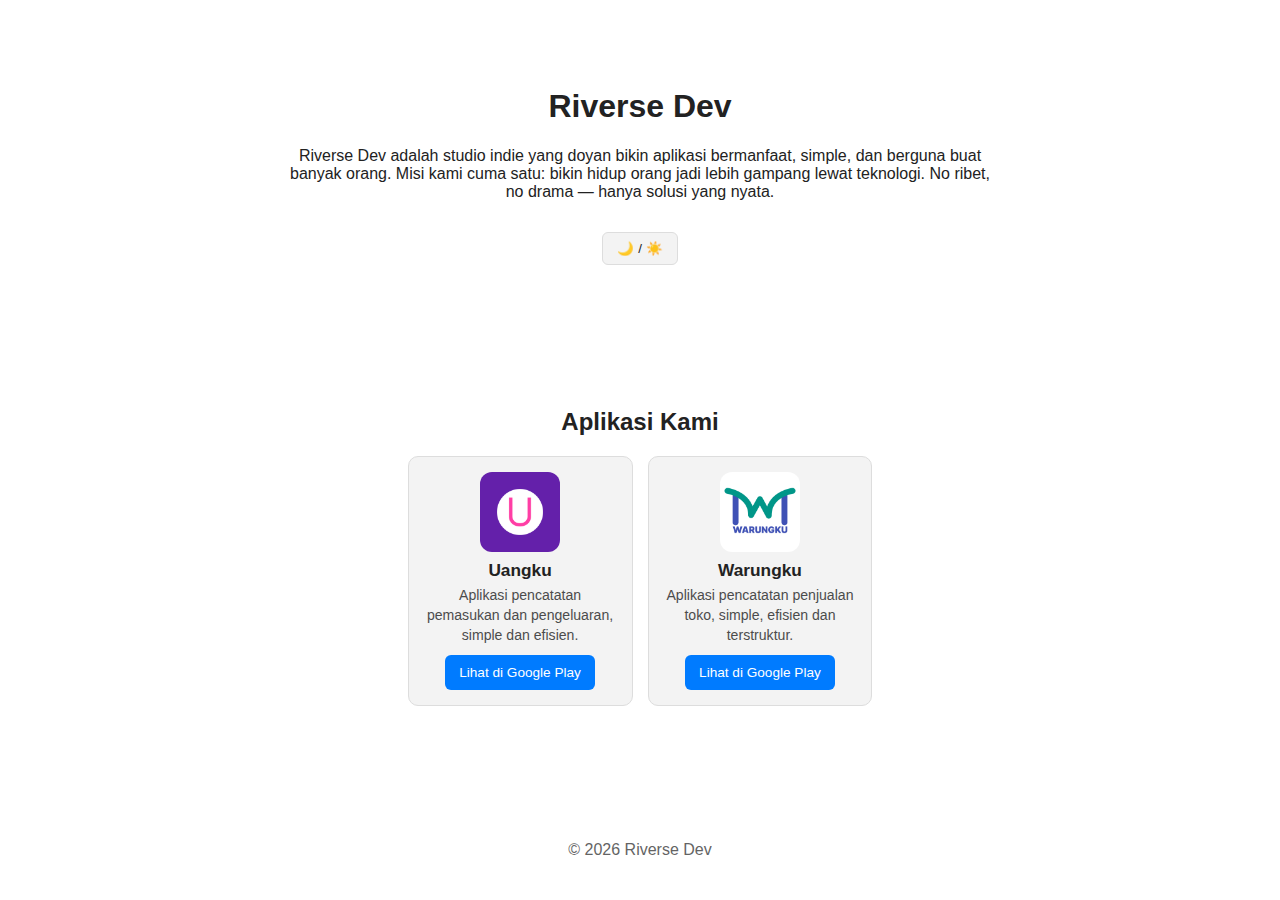
<file: index.html>
<!DOCTYPE html>
<html lang="id">

<head>
    <meta charset="UTF-8">
    <meta name="viewport" content="width=device-width, initial-scale=1.0">
    <meta name="google-site-verification" content="GY53mByX3rAt2ZAqssuY_vvi0Dmxs2g4yxYzfshnnMU" />
    <title>Riverse Dev</title>
    <link rel="stylesheet" href="style.css">
</head>

<body>
    <header>
        <h1>Riverse Dev</h1>
        <p>
            Riverse Dev adalah studio indie yang doyan bikin aplikasi bermanfaat, simple,
            dan berguna buat banyak orang. Misi kami cuma satu: bikin hidup orang jadi
            lebih gampang lewat teknologi. No ribet, no drama — hanya solusi yang nyata.
        </p>

        <button id="themeToggle" class="toggle-btn">🌙 / ☀️</button>
    </header>

    <section class="apps">
        <h2>Aplikasi Kami</h2>
        <div id="appGrid" class="grid"></div>
    </section>

    <footer>
        <p>© <span id="year"></span> Riverse Dev</p>
    </footer>

    <script src="script.js"></script>
</body>


</html>
</file>
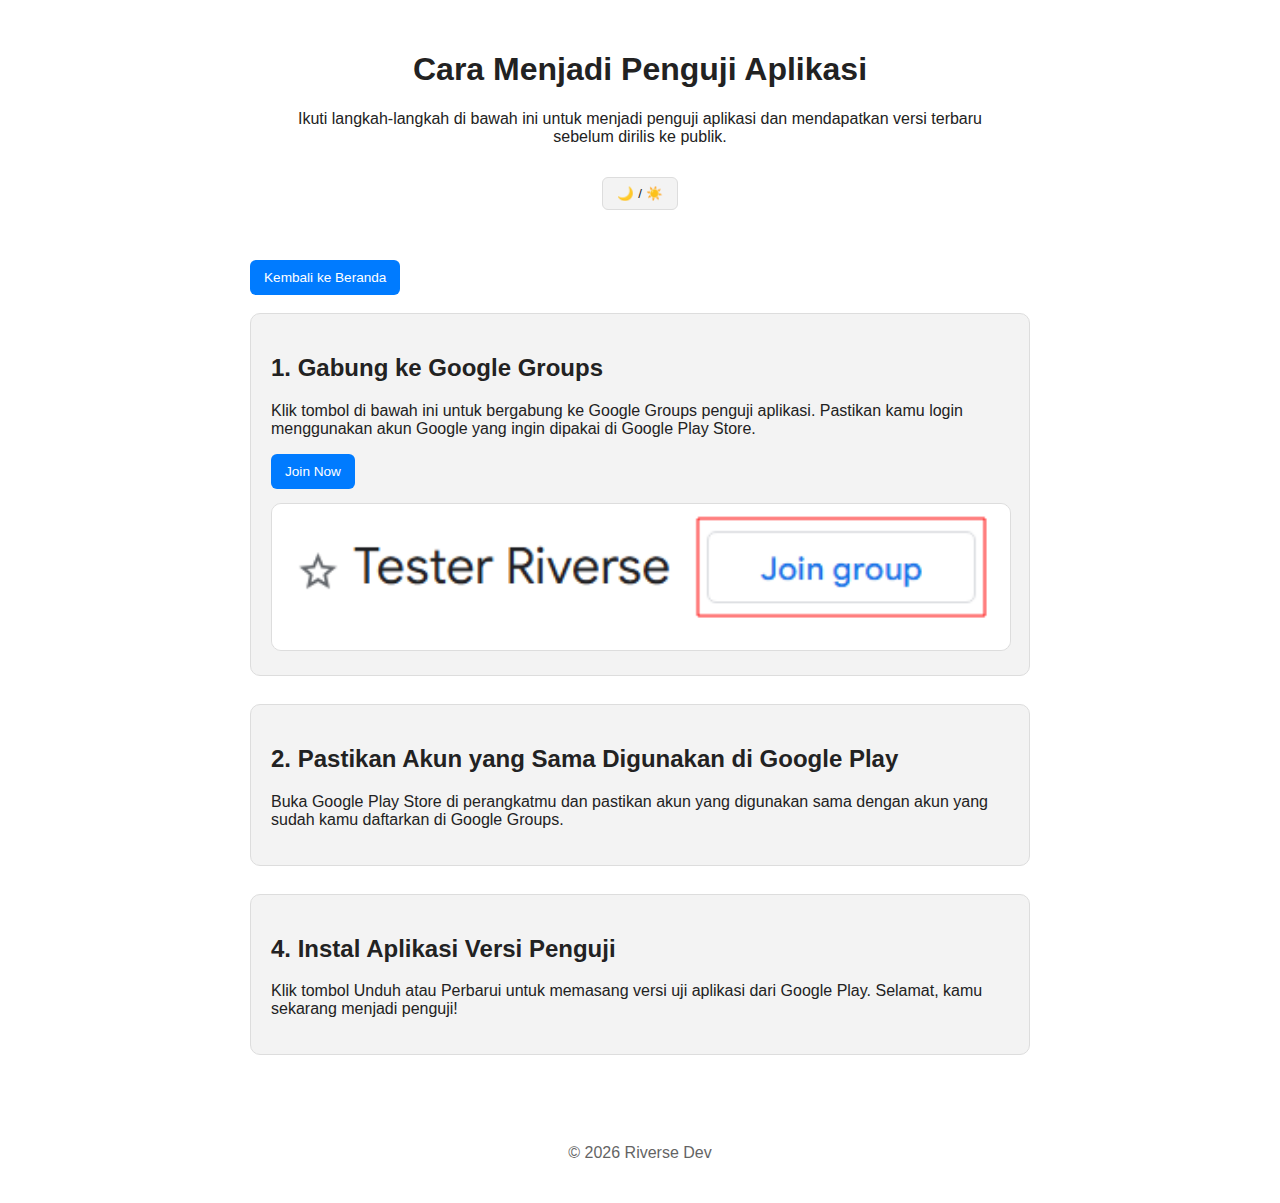
<file: how_to_join.html>
<!DOCTYPE html>
<html lang="id">

<head>
    <meta charset="UTF-8" />
    <meta name="viewport" content="width=device-width, initial-scale=1.0" />
    <title>Cara Menjadi Penguji Aplikasi</title>
    <link rel="stylesheet" href="style.css" />
</head>

<body>
    <header>
        <h1>Cara Menjadi Penguji Aplikasi</h1>
        <p>
            Ikuti langkah-langkah di bawah ini untuk menjadi penguji aplikasi dan
            mendapatkan versi terbaru sebelum dirilis ke publik.
        </p>
        <button id="themeToggle" class="toggle-btn">🌙 / ☀️</button>
    </header>

    <section class="apps" style="max-width: 780px; margin: auto; text-align:left;">

        <a class="back-btn" href="index.html" style="margin-bottom:18px; display:inline-block;">
            Kembali ke Beranda
        </a>

        <div class="step-card">
            <h2>1. Gabung ke Google Groups</h2>
            <p>
                Klik tombol di bawah ini untuk bergabung ke Google Groups penguji aplikasi.
                Pastikan kamu login menggunakan akun Google yang ingin dipakai di Google Play Store.
            </p>
            <a class="play-btn" href="https://groups.google.com/g/tester-riverse" target="_blank">Join Now</a>
            <img src="assets/images/tutor-1.png" alt="Step 1" class="step-img" />
        </div>

        <div class="step-card">
            <h2>2. Pastikan Akun yang Sama Digunakan di Google Play</h2>
            <p>
                Buka Google Play Store di perangkatmu dan pastikan akun yang digunakan
                sama dengan akun yang sudah kamu daftarkan di Google Groups.
            </p>
        </div>

        <div id="dynamicStep"></div>

        <div class="step-card">
            <h2>4. Instal Aplikasi Versi Penguji</h2>
            <p>
                Klik tombol Unduh atau Perbarui untuk memasang versi uji aplikasi dari Google Play.
                Selamat, kamu sekarang menjadi penguji!
            </p>
        </div>

    </section>

    <footer>
        <p>© <span id="year"></span> Riverse Dev</p>
    </footer>

    <script src="script.js"></script>

    <script>
        const params = new URLSearchParams(window.location.search);
        const appId = params.get("app");

        fetch("apps.json")
            .then(res => res.json())
            .then(data => {
                const app = data.find(a => a.app_id === appId);
                if (!app) return;

                const step3 = document.getElementById("dynamicStep");
                step3.innerHTML = `
                    <div class="step-card">
                        <h2>3. Unduh/Perbarui Aplikasi ${app.name}</h2>
                        <p>
                            Klik tombol di bawah untuk menuju halaman aplikasi di Google Play,
                            lalu lanjutkan proses untuk menginstal versi penguji.
                        </p>
                        <a class="play-btn" href="${app.link}" target="_blank">
                            Buka Halaman ${app.name} di Google Play
                        </a>
                    </div>
                `;
            });
    </script>

</body>

</html>
</file>
<file: style.css>
:root {
    --bg: #ffffff;
    --text: #222;
    --card: #f3f3f3;
    --border: #ddd;
    --accent: #007bff;
}

:root.dark {
    --bg: #121212;
    --text: #eaeaea;
    --card: #1e1e1e;
    --border: #333;
    --accent: #4dabf7;
}

html {
    scroll-behavior: smooth;
}

html,
body {
    height: 100%;
    margin: 0;
}

body {
    display: flex;
    flex-direction: column;
    font-family: Arial, sans-serif;
    background: var(--bg);
    color: var(--text);
    transition: background 0.25s, color 0.25s;
}

header {
    padding: 30px;
    text-align: center;
    max-width: 700px;
    margin: auto;
}

.toggle-btn {
    margin-top: 15px;
    padding: 8px 14px;
    border: none;
    cursor: pointer;
    background: var(--card);
    border: 1px solid var(--border);
    border-radius: 6px;
    color: var(--text);
    transition: background 0.25s, color 0.25s, border-color 0.25s;
}

.apps {
    padding: 20px;
    max-width: 900px;
    margin: auto;
    text-align: center;
}

.grid {
    display: grid;
    gap: 15px;
    justify-content: center;
    grid-template-columns: repeat(auto-fit, minmax(160px, 1fr));
}

.app-card,
.step-card {
    background: var(--card);
    border: 1px solid var(--border);
    border-radius: 10px;
    transition: background 0.25s, color 0.25s, border-color 0.25s, transform 0.2s;
}

.app-card {
    aspect-ratio: 1 / 1;
    padding: 15px;
    text-align: center;
    display: flex;
    flex-direction: column;
    align-items: center;
    justify-content: space-between;
}

.app-card:hover {
    transform: translateY(-4px);
}

.app-card img {
    width: 80px;
    height: 80px;
    border-radius: 12px;
    object-fit: cover;
}

.app-card h3 {
    margin: 8px 0 4px;
    font-size: 1.08rem;
}

.app-card p {
    font-size: 0.88rem;
    opacity: 0.8;
    margin: 0 0 10px;
    line-height: 1.25rem;
}

.play-btn,
.back-btn {
    background: var(--accent);
    color: #fff;
    padding: 10px 14px;
    border-radius: 6px;
    text-decoration: none;
    font-size: 0.85rem;
    display: inline-block;
    transition: opacity 0.2s;
}

.play-btn:hover,
.back-btn:hover {
    opacity: 0.9;
}

footer {
    margin-top: auto;
    text-align: center;
    padding: 25px;
    opacity: 0.7;
}

.step-card {
    padding: 20px;
    text-align: left;
    margin-bottom: 28px;
}

.step-img {
    width: 100%;
    margin-top: 14px;
    border-radius: 10px;
    border: 1px solid var(--border);
}
</file>
